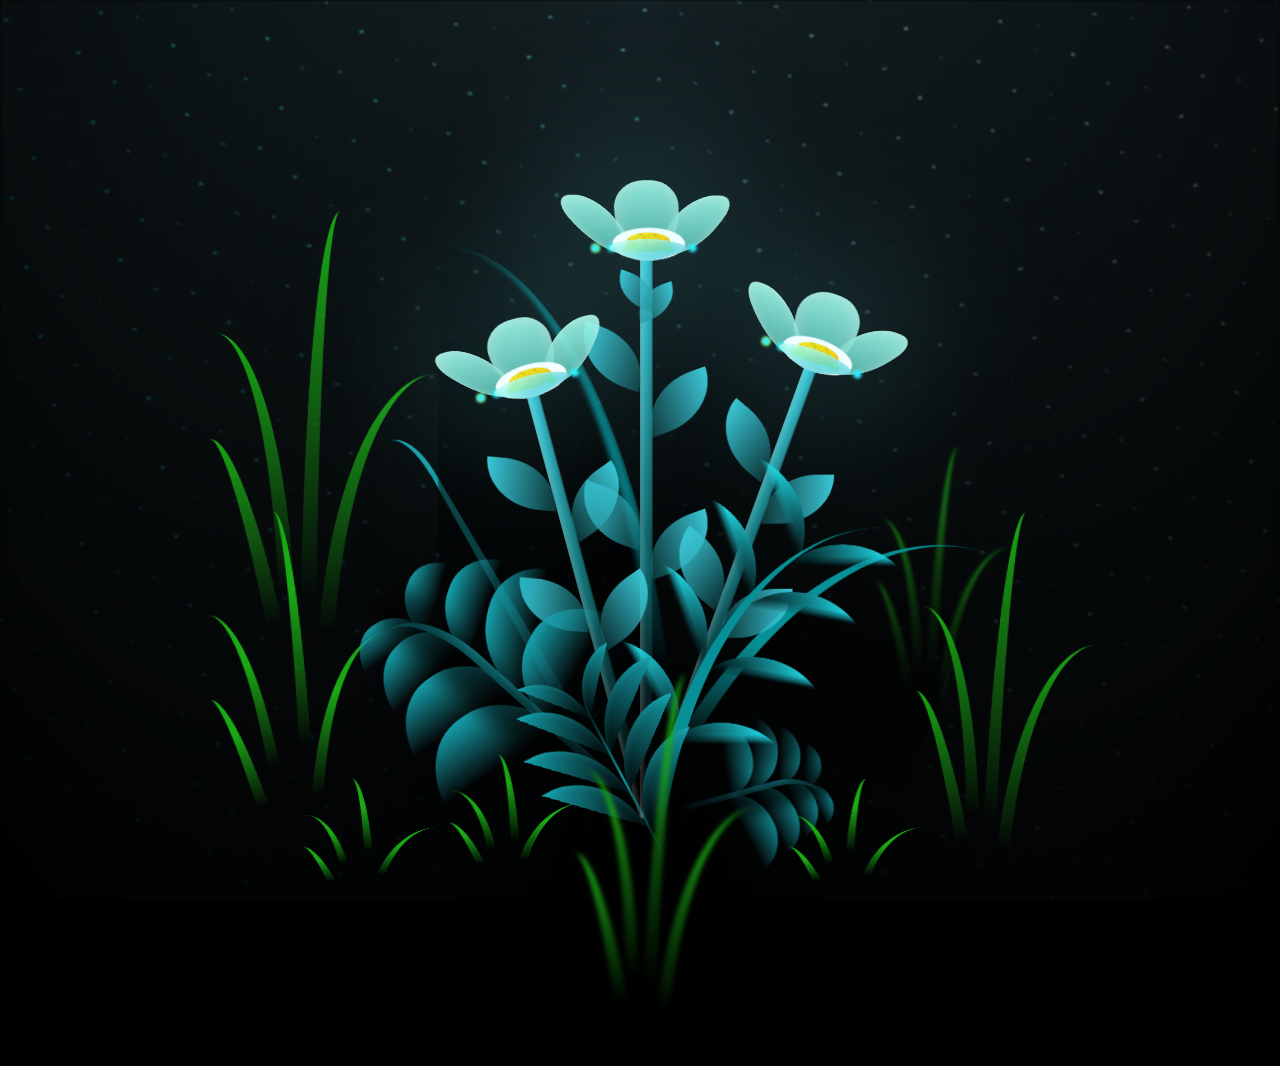
<file: index.html>
<!DOCTYPE html>
<html lang="en" >
<head>
  <meta charset="UTF-8">
  <meta name="viewport" content="width=device-width, initial-scale=1.0">
  <title>CSS Blossoming Flowers at Magical Night </title>
  <link rel="stylesheet" href="./style.css">

</head>
<body>
<!-- partial:index.partial.html -->
<!--  
 
  CSS Blossoming Flowers at Magical Night.
  I've taken some inspiration by Yup Nguyen's Artwork: https://dribbble.com/shots/11096994-Virtual-Garden.
  Made with Pure CSS & ♥
-->

<body class="not-loaded">
  <button id="nextButton" type="button">Bắt Đầu</button>
  <div class="night"></div>
  <div class="flowers">
    <div class="flower flower--1">
      <div class="flower__leafs flower__leafs--1">
        <div class="flower__leaf flower__leaf--1"></div>
        <div class="flower__leaf flower__leaf--2"></div>
        <div class="flower__leaf flower__leaf--3"></div>
        <div class="flower__leaf flower__leaf--4"></div>
        <div class="flower__white-circle"></div>

        <div class="flower__light flower__light--1"></div>
        <div class="flower__light flower__light--2"></div>
        <div class="flower__light flower__light--3"></div>
        <div class="flower__light flower__light--4"></div>
        <div class="flower__light flower__light--5"></div>
        <div class="flower__light flower__light--6"></div>
        <div class="flower__light flower__light--7"></div>
        <div class="flower__light flower__light--8"></div>

      </div>
      <div class="flower__line">
        <div class="flower__line__leaf flower__line__leaf--1"></div>
        <div class="flower__line__leaf flower__line__leaf--2"></div>
        <div class="flower__line__leaf flower__line__leaf--3"></div>
        <div class="flower__line__leaf flower__line__leaf--4"></div>
        <div class="flower__line__leaf flower__line__leaf--5"></div>
        <div class="flower__line__leaf flower__line__leaf--6"></div>
      </div>
    </div>

    <div class="flower flower--2">
      <div class="flower__leafs flower__leafs--2">
        <div class="flower__leaf flower__leaf--1"></div>
        <div class="flower__leaf flower__leaf--2"></div>
        <div class="flower__leaf flower__leaf--3"></div>
        <div class="flower__leaf flower__leaf--4"></div>
        <div class="flower__white-circle"></div>

        <div class="flower__light flower__light--1"></div>
        <div class="flower__light flower__light--2"></div>
        <div class="flower__light flower__light--3"></div>
        <div class="flower__light flower__light--4"></div>
        <div class="flower__light flower__light--5"></div>
        <div class="flower__light flower__light--6"></div>
        <div class="flower__light flower__light--7"></div>
        <div class="flower__light flower__light--8"></div>

      </div>
      <div class="flower__line">
        <div class="flower__line__leaf flower__line__leaf--1"></div>
        <div class="flower__line__leaf flower__line__leaf--2"></div>
        <div class="flower__line__leaf flower__line__leaf--3"></div>
        <div class="flower__line__leaf flower__line__leaf--4"></div>
      </div>
    </div>

    <div class="flower flower--3">
      <div class="flower__leafs flower__leafs--3">
        <div class="flower__leaf flower__leaf--1"></div>
        <div class="flower__leaf flower__leaf--2"></div>
        <div class="flower__leaf flower__leaf--3"></div>
        <div class="flower__leaf flower__leaf--4"></div>
        <div class="flower__white-circle"></div>

        <div class="flower__light flower__light--1"></div>
        <div class="flower__light flower__light--2"></div>
        <div class="flower__light flower__light--3"></div>
        <div class="flower__light flower__light--4"></div>
        <div class="flower__light flower__light--5"></div>
        <div class="flower__light flower__light--6"></div>
        <div class="flower__light flower__light--7"></div>
        <div class="flower__light flower__light--8"></div>

      </div>
      <div class="flower__line">
        <div class="flower__line__leaf flower__line__leaf--1"></div>
        <div class="flower__line__leaf flower__line__leaf--2"></div>
        <div class="flower__line__leaf flower__line__leaf--3"></div>
        <div class="flower__line__leaf flower__line__leaf--4"></div>
      </div>
    </div>

    <div class="grow-ans" style="--d:1.2s">
      <div class="flower__g-long">
        <div class="flower__g-long__top"></div>
        <div class="flower__g-long__bottom"></div>
      </div>
    </div>

    <div class="growing-grass">
      <div class="flower__grass flower__grass--1">
        <div class="flower__grass--top"></div>
        <div class="flower__grass--bottom"></div>
        <div class="flower__grass__leaf flower__grass__leaf--1"></div>
        <div class="flower__grass__leaf flower__grass__leaf--2"></div>
        <div class="flower__grass__leaf flower__grass__leaf--3"></div>
        <div class="flower__grass__leaf flower__grass__leaf--4"></div>
        <div class="flower__grass__leaf flower__grass__leaf--5"></div>
        <div class="flower__grass__leaf flower__grass__leaf--6"></div>
        <div class="flower__grass__leaf flower__grass__leaf--7"></div>
        <div class="flower__grass__leaf flower__grass__leaf--8"></div>
        <div class="flower__grass__overlay"></div>
      </div>
    </div>

    <div class="growing-grass">
      <div class="flower__grass flower__grass--2">
        <div class="flower__grass--top"></div>
        <div class="flower__grass--bottom"></div>
        <div class="flower__grass__leaf flower__grass__leaf--1"></div>
        <div class="flower__grass__leaf flower__grass__leaf--2"></div>
        <div class="flower__grass__leaf flower__grass__leaf--3"></div>
        <div class="flower__grass__leaf flower__grass__leaf--4"></div>
        <div class="flower__grass__leaf flower__grass__leaf--5"></div>
        <div class="flower__grass__leaf flower__grass__leaf--6"></div>
        <div class="flower__grass__leaf flower__grass__leaf--7"></div>
        <div class="flower__grass__leaf flower__grass__leaf--8"></div>
        <div class="flower__grass__overlay"></div>
      </div>
    </div>

    <div class="grow-ans" style="--d:2.4s">
      <div class="flower__g-right flower__g-right--1">
        <div class="leaf"></div>
      </div>
    </div>

    <div class="grow-ans" style="--d:2.8s">
      <div class="flower__g-right flower__g-right--2">
        <div class="leaf"></div>
      </div>
    </div>

    <div class="grow-ans" style="--d:2.8s">
      <div class="flower__g-front">
        <div class="flower__g-front__leaf-wrapper flower__g-front__leaf-wrapper--1">
          <div class="flower__g-front__leaf"></div>
        </div>
        <div class="flower__g-front__leaf-wrapper flower__g-front__leaf-wrapper--2">
          <div class="flower__g-front__leaf"></div>
        </div>
        <div class="flower__g-front__leaf-wrapper flower__g-front__leaf-wrapper--3">
          <div class="flower__g-front__leaf"></div>
        </div>
        <div class="flower__g-front__leaf-wrapper flower__g-front__leaf-wrapper--4">
          <div class="flower__g-front__leaf"></div>
        </div>
        <div class="flower__g-front__leaf-wrapper flower__g-front__leaf-wrapper--5">
          <div class="flower__g-front__leaf"></div>
        </div>
        <div class="flower__g-front__leaf-wrapper flower__g-front__leaf-wrapper--6">
          <div class="flower__g-front__leaf"></div>
        </div>
        <div class="flower__g-front__leaf-wrapper flower__g-front__leaf-wrapper--7">
          <div class="flower__g-front__leaf"></div>
        </div>
        <div class="flower__g-front__leaf-wrapper flower__g-front__leaf-wrapper--8">
          <div class="flower__g-front__leaf"></div>
        </div>
        <div class="flower__g-front__line"></div>
      </div>
    </div>

    <div class="grow-ans" style="--d:3.2s">
      <div class="flower__g-fr">
        <div class="leaf"></div>
        <div class="flower__g-fr__leaf flower__g-fr__leaf--1"></div>
        <div class="flower__g-fr__leaf flower__g-fr__leaf--2"></div>
        <div class="flower__g-fr__leaf flower__g-fr__leaf--3"></div>
        <div class="flower__g-fr__leaf flower__g-fr__leaf--4"></div>
        <div class="flower__g-fr__leaf flower__g-fr__leaf--5"></div>
        <div class="flower__g-fr__leaf flower__g-fr__leaf--6"></div>
        <div class="flower__g-fr__leaf flower__g-fr__leaf--7"></div>
        <div class="flower__g-fr__leaf flower__g-fr__leaf--8"></div>
      </div>
    </div>

    <div class="long-g long-g--0">
      <div class="grow-ans" style="--d:3s">
        <div class="leaf leaf--0"></div>
      </div>
      <div class="grow-ans" style="--d:2.2s">
        <div class="leaf leaf--1"></div>
      </div>
      <div class="grow-ans" style="--d:3.4s">
        <div class="leaf leaf--2"></div>
      </div>
      <div class="grow-ans" style="--d:3.6s">
        <div class="leaf leaf--3"></div>
      </div>
    </div>

    <div class="long-g long-g--1">
      <div class="grow-ans" style="--d:3.6s">
        <div class="leaf leaf--0"></div>
      </div>
      <div class="grow-ans" style="--d:3.8s">
        <div class="leaf leaf--1"></div>
      </div>
      <div class="grow-ans" style="--d:4s">
        <div class="leaf leaf--2"></div>
      </div>
      <div class="grow-ans" style="--d:4.2s">
        <div class="leaf leaf--3"></div>
      </div>
    </div>

    <div class="long-g long-g--2">
      <div class="grow-ans" style="--d:4s">
        <div class="leaf leaf--0"></div>
      </div>
      <div class="grow-ans" style="--d:4.2s">
        <div class="leaf leaf--1"></div>
      </div>
      <div class="grow-ans" style="--d:4.4s">
        <div class="leaf leaf--2"></div>
      </div>
      <div class="grow-ans" style="--d:4.6s">
        <div class="leaf leaf--3"></div>
      </div>
    </div>

    <div class="long-g long-g--3">
      <div class="grow-ans" style="--d:4s">
        <div class="leaf leaf--0"></div>
      </div>
      <div class="grow-ans" style="--d:4.2s">
        <div class="leaf leaf--1"></div>
      </div>
      <div class="grow-ans" style="--d:3s">
        <div class="leaf leaf--2"></div>
      </div>
      <div class="grow-ans" style="--d:3.6s">
        <div class="leaf leaf--3"></div>
      </div>
    </div>

    <div class="long-g long-g--4">
      <div class="grow-ans" style="--d:4s">
        <div class="leaf leaf--0"></div>
      </div>
      <div class="grow-ans" style="--d:4.2s">
        <div class="leaf leaf--1"></div>
      </div>
      <div class="grow-ans" style="--d:3s">
        <div class="leaf leaf--2"></div>
      </div>
      <div class="grow-ans" style="--d:3.6s">
        <div class="leaf leaf--3"></div>
      </div>
    </div>

    <div class="long-g long-g--5">
      <div class="grow-ans" style="--d:4s">
        <div class="leaf leaf--0"></div>
      </div>
      <div class="grow-ans" style="--d:4.2s">
        <div class="leaf leaf--1"></div>
      </div>
      <div class="grow-ans" style="--d:3s">
        <div class="leaf leaf--2"></div>
      </div>
      <div class="grow-ans" style="--d:3.6s">
        <div class="leaf leaf--3"></div>
      </div>
    </div>

    <div class="long-g long-g--6">
      <div class="grow-ans" style="--d:4.2s">
        <div class="leaf leaf--0"></div>
      </div>
      <div class="grow-ans" style="--d:4.4s">
        <div class="leaf leaf--1"></div>
      </div>
      <div class="grow-ans" style="--d:4.6s">
        <div class="leaf leaf--2"></div>
      </div>
      <div class="grow-ans" style="--d:4.8s">
        <div class="leaf leaf--3"></div>
      </div>
    </div>

    <div class="long-g long-g--7">
      <div class="grow-ans" style="--d:3s">
        <div class="leaf leaf--0"></div>
      </div>
      <div class="grow-ans" style="--d:3.2s">
        <div class="leaf leaf--1"></div>
      </div>
      <div class="grow-ans" style="--d:3.5s">
        <div class="leaf leaf--2"></div>
      </div>
      <div class="grow-ans" style="--d:3.6s">
        <div class="leaf leaf--3"></div>
      </div>
    </div>
  </div>
</body>
<!-- partial -->
  <script  src="./script.js"></script>

</body>
</html>
</file>
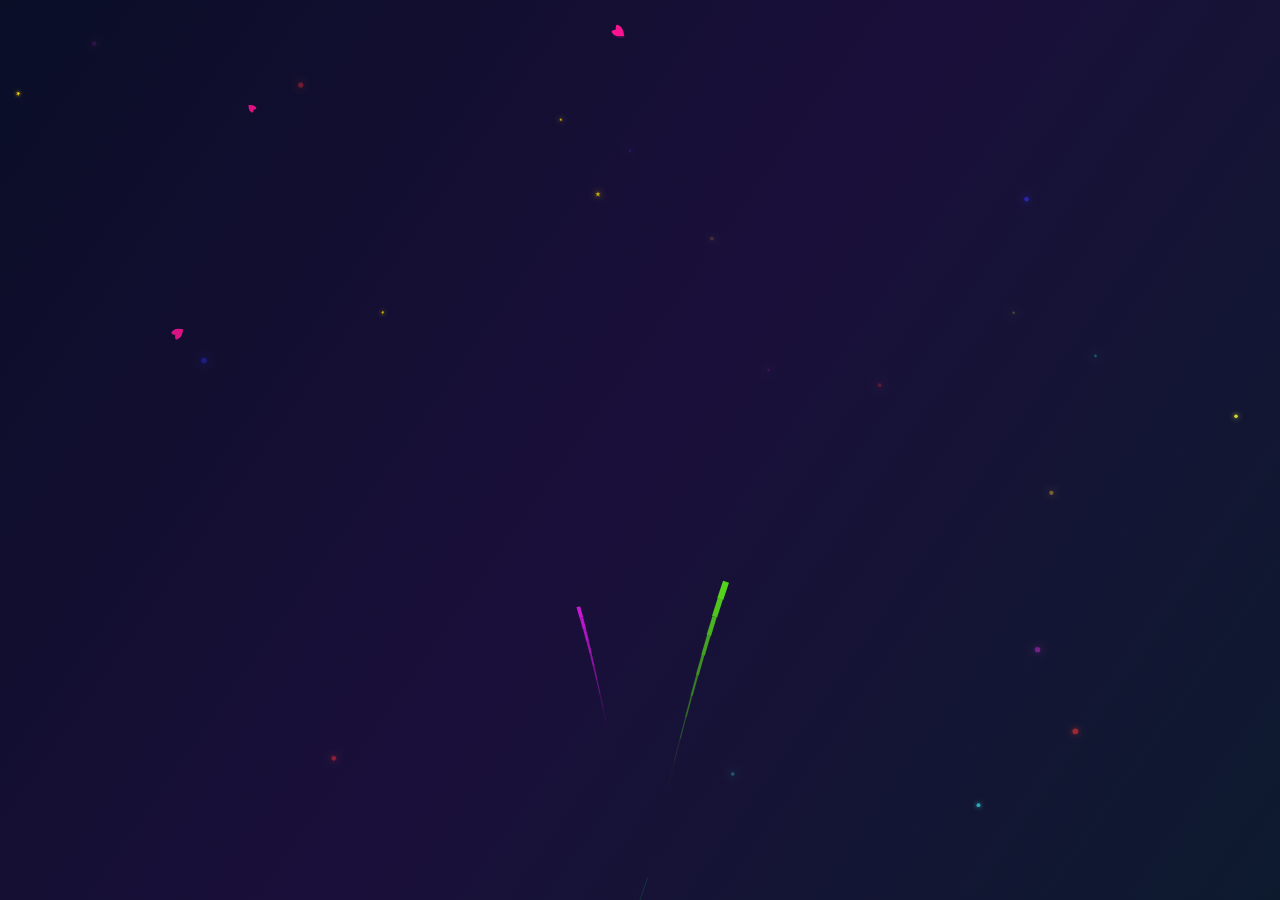
<file: happybirthday/index.html>
<!DOCTYPE html>
<html lang="en">
<head>
    <meta charset="UTF-8">
    <meta name="viewport" content="width=device-width, initial-scale=1.0">
    <title>Happy Birthday Animation</title>
    <link rel="stylesheet" href="style.css">
    
</head>
<body>
    <canvas id=c></canvas>
    <button id="nextButton" type="button">NEXT ❤️</button>
    <script src="script.js"></script>
</body>
</html>
</file>
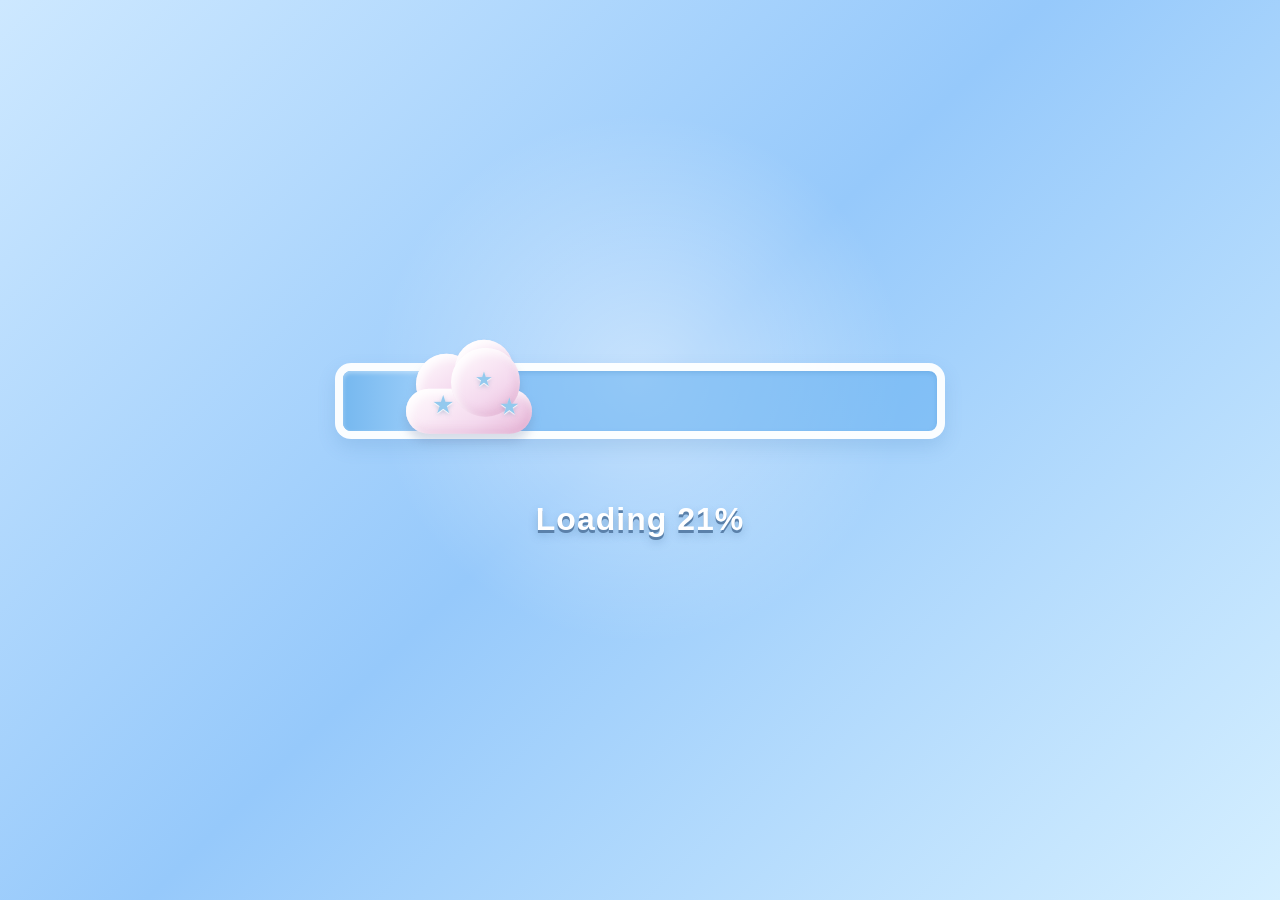
<file: cloud.html>
<!DOCTYPE html>
<html lang="vi">
<head>
  <meta charset="UTF-8">
  <meta name="viewport" content="width=device-width, initial-scale=1.0">
  <title>Loading...</title>
  <style>
    * { box-sizing: border-box; }

    body {
      min-height: 100vh;
      margin: 0;
      display: grid;
      place-items: center;
      overflow: hidden;
      background:
        radial-gradient(circle at 50% 42%, rgba(255, 255, 255, 0.46), transparent 32%),
        linear-gradient(135deg, #cde8ff 0%, #96c9fb 48%, #d5efff 100%);
      font-family: "Trebuchet MS", Arial, sans-serif;
    }

    .loading-scene {
      width: min(610px, 82vw);
      text-align: center;
    }

    .progress-track {
      position: relative;
      height: 76px;
      overflow: visible;
      border: 8px solid rgba(255, 255, 255, 0.96);
      border-radius: 16px;
      background: rgba(98, 174, 239, 0.52);
      box-shadow: 0 8px 18px rgba(71, 130, 182, 0.18), inset 0 2px 5px rgba(47, 118, 181, 0.22);
    }

    .progress-fill {
      width: 0%;
      height: 100%;
      border-radius: 8px;
      background: linear-gradient(90deg, #76b8ef, #afd9ff);
      box-shadow: inset 0 2px 4px rgba(255, 255, 255, 0.38);
      transition: width 0.12s linear;
    }

    .cloud {
      position: absolute;
      z-index: 1;
      top: 50%;
      left: 0%;
      width: 156px;
      height: 76px;
      transform: translate(-50%, -53%);
      transition: left 0.12s linear;
      filter: drop-shadow(0 8px 5px rgba(93, 113, 157, 0.23));
      animation: cloudBob 1.8s ease-in-out infinite;
    }

    .cloud-base,
    .cloud::before,
    .cloud::after,
    .cloud-puff {
      position: absolute;
      display: block;
      background: linear-gradient(145deg, #fffafd 5%, #f4d9ee 63%, #e8b8d8 100%);
      box-shadow: inset 4px 5px 8px rgba(255, 255, 255, 0.88), inset -4px -5px 8px rgba(193, 127, 172, 0.17);
    }

    .cloud-base {
      right: 13px;
      bottom: 3px;
      width: 126px;
      height: 45px;
      border-radius: 27px;
    }

    .cloud::before,
    .cloud::after,
    .cloud-puff { content: ""; border-radius: 50%; }

    .cloud::before {
      left: 27px;
      bottom: 22px;
      width: 61px;
      height: 61px;
    }

    .cloud::after {
      right: 25px;
      bottom: 20px;
      width: 69px;
      height: 69px;
    }

    .cloud-puff {
      left: 66px;
      bottom: 39px;
      width: 58px;
      height: 58px;
    }

    .star {
      position: absolute;
      z-index: 1;
      color: #93c9ee;
      font-size: 25px;
      line-height: 1;
      text-shadow: 0 1px 1px #fff, 0 2px 4px rgba(94, 137, 174, 0.4);
      animation: twinkle 1.4s ease-in-out infinite alternate;
    }

    .star-one { left: 43px; bottom: 20px; }
    .star-two { left: 86px; bottom: 48px; font-size: 20px; animation-delay: 0.3s; }
    .star-three { right: 25px; bottom: 19px; font-size: 23px; animation-delay: 0.6s; }

    .trail-star {
      position: absolute;
      z-index: 0;
      color: #fff9b2;
      font-size: var(--trail-size);
      line-height: 1;
      pointer-events: none;
      text-shadow: 0 0 7px rgba(255, 255, 255, 0.9), 0 2px 5px rgba(76, 136, 190, 0.35);
      animation: trailStar 1.25s ease-out forwards;
    }

    .loading-label {
      margin: 62px 0 0;
      color: #fff;
      font-size: clamp(24px, 4vw, 32px);
      font-weight: 800;
      letter-spacing: 1px;
      text-shadow: 0 3px 0 #5b81aa, 0 5px 8px rgba(62, 112, 159, 0.35);
    }

    .loading-label span { display: inline-block; min-width: 52px; }

    @keyframes cloudBob {
      0%, 100% { margin-top: -4px; }
      50% { margin-top: 5px; }
    }

    @keyframes twinkle {
      from { transform: scale(0.78) rotate(-10deg); opacity: 0.58; }
      to { transform: scale(1.16) rotate(12deg); opacity: 1; }
    }

    @keyframes trailStar {
      from {
        opacity: 1;
        transform: translate(-50%, -50%) scale(0.4) rotate(0deg);
      }
      to {
        opacity: 0;
        transform: translate(calc(-50% - var(--trail-distance)), var(--trail-rise)) scale(1.15) rotate(100deg);
      }
    }

    @media (max-width: 520px) {
      .progress-track { height: 60px; border-width: 6px; }
      .cloud { transform: translate(-50%, -54%) scale(0.78); }
      .loading-label { margin-top: 48px; }
    }
    body { min-height: 100svh; }
    @media (max-width: 600px) {
      .loading-scene { width: calc(100vw - 112px); }
      .progress-track { height: 58px; border-width: 6px; }
      .cloud { scale: .65; transform-origin: left center; }
    }
  </style>
</head>
<body>
  <main class="loading-scene" aria-label="Đang tải nội dung">
    <div class="progress-track">
      <div class="progress-fill"></div>
      <div class="cloud" aria-hidden="true">
        <span class="cloud-base"></span>
        <span class="cloud-puff"></span>
        <span class="star star-one">★</span>
        <span class="star star-two">★</span>
        <span class="star star-three">★</span>
      </div>
    </div>
    <p class="loading-label">Loading <span id="progressText">0%</span></p>
  </main>

  <script>
    const track = document.querySelector('.progress-track');
    const fill = document.querySelector('.progress-fill');
    const cloud = document.querySelector('.cloud');
    const progressText = document.getElementById('progressText');
    const duration = 5000;
    const startTime = performance.now();
    let lastTrailStar = 0;

    function createTrailStar(progress, now) {
      if (now - lastTrailStar < 135 || progress >= 100) return;
      lastTrailStar = now;

      const star = document.createElement('span');
      star.className = 'trail-star';
      star.textContent = Math.random() > 0.3 ? '✦' : '★';
      star.style.left = `${progress}%`;
      star.style.top = `${35 + Math.random() * 30}%`;
      star.style.setProperty('--trail-size', `${12 + Math.random() * 15}px`);
      star.style.setProperty('--trail-distance', `${35 + Math.random() * 45}px`);
      star.style.setProperty('--trail-rise', `${-18 + Math.random() * 36}px`);
      track.append(star);
      star.addEventListener('animationend', () => star.remove());
    }

    function updateLoading(now) {
      const progress = Math.min(((now - startTime) / duration) * 100, 100);
      fill.style.width = `${progress}%`;
      cloud.style.left = `${progress}%`;
      progressText.textContent = `${Math.round(progress)}%`;
      createTrailStar(progress, now);

      if (progress < 100) {
        requestAnimationFrame(updateLoading);
      } else {
        progressText.textContent = 'Done!';
        setTimeout(() => {
          window.location.href = './happybirthday/index.html';
        }, 1000);
      }
    }

    requestAnimationFrame(updateLoading);
  </script>
</body>
</html>
</file>
<file: style.css>
*,
*::after,
*::before {
  padding: 0;
  margin: 0;
  box-sizing: border-box;
}

:root {
  --dark-color: #000;
}

body {
  display: flex;
  align-items: flex-end;
  justify-content: center;
  min-height: 100vh;
  background-color: var(--dark-color);
  overflow: hidden;
  perspective: 1000px;
}

.night {
  position: fixed;
  left: 50%;
  top: 0;
  transform: translateX(-50%);
  width: 100%;
  height: 100%;
  filter: blur(0.1vmin);
  background-image: radial-gradient(ellipse at top, transparent 0%, var(--dark-color)), radial-gradient(ellipse at bottom, var(--dark-color), rgba(145, 233, 255, 0.2)), repeating-linear-gradient(220deg, black 0px, black 19px, transparent 19px, transparent 22px), repeating-linear-gradient(189deg, black 0px, black 19px, transparent 19px, transparent 22px), repeating-linear-gradient(148deg, black 0px, black 19px, transparent 19px, transparent 22px), linear-gradient(90deg, #00fffa, #f0f0f0);
}

.flowers {
  position: relative;
  transform: scale(0.9);
}

.flower {
  position: absolute;
  bottom: 10vmin;
  transform-origin: bottom center;
  z-index: 10;
  --fl-speed: 0.8s;
}
.flower--1 {
  animation: moving-flower-1 4s linear infinite;
}
.flower--1 .flower__line {
  height: 70vmin;
  animation-delay: 0.3s;
}
.flower--1 .flower__line__leaf--1 {
  animation: blooming-leaf-right var(--fl-speed) 1.6s backwards;
}
.flower--1 .flower__line__leaf--2 {
  animation: blooming-leaf-right var(--fl-speed) 1.4s backwards;
}
.flower--1 .flower__line__leaf--3 {
  animation: blooming-leaf-left var(--fl-speed) 1.2s backwards;
}
.flower--1 .flower__line__leaf--4 {
  animation: blooming-leaf-left var(--fl-speed) 1s backwards;
}
.flower--1 .flower__line__leaf--5 {
  animation: blooming-leaf-right var(--fl-speed) 1.8s backwards;
}
.flower--1 .flower__line__leaf--6 {
  animation: blooming-leaf-left var(--fl-speed) 2s backwards;
}
.flower--2 {
  left: 50%;
  transform: rotate(20deg);
  animation: moving-flower-2 4s linear infinite;
}
.flower--2 .flower__line {
  height: 60vmin;
  animation-delay: 0.6s;
}
.flower--2 .flower__line__leaf--1 {
  animation: blooming-leaf-right var(--fl-speed) 1.9s backwards;
}
.flower--2 .flower__line__leaf--2 {
  animation: blooming-leaf-right var(--fl-speed) 1.7s backwards;
}
.flower--2 .flower__line__leaf--3 {
  animation: blooming-leaf-left var(--fl-speed) 1.5s backwards;
}
.flower--2 .flower__line__leaf--4 {
  animation: blooming-leaf-left var(--fl-speed) 1.3s backwards;
}
.flower--3 {
  left: 50%;
  transform: rotate(-15deg);
  animation: moving-flower-3 4s linear infinite;
}
.flower--3 .flower__line {
  animation-delay: 0.9s;
}
.flower--3 .flower__line__leaf--1 {
  animation: blooming-leaf-right var(--fl-speed) 2.5s backwards;
}
.flower--3 .flower__line__leaf--2 {
  animation: blooming-leaf-right var(--fl-speed) 2.3s backwards;
}
.flower--3 .flower__line__leaf--3 {
  animation: blooming-leaf-left var(--fl-speed) 2.1s backwards;
}
.flower--3 .flower__line__leaf--4 {
  animation: blooming-leaf-left var(--fl-speed) 1.9s backwards;
}
.flower__leafs {
  position: relative;
  animation: blooming-flower 2s backwards;
}
.flower__leafs--1 {
  animation-delay: 1.1s;
}
.flower__leafs--2 {
  animation-delay: 1.4s;
}
.flower__leafs--3 {
  animation-delay: 1.7s;
}
.flower__leafs::after {
  content: "";
  position: absolute;
  left: 0;
  top: 0;
  transform: translate(-50%, -100%);
  width: 8vmin;
  height: 8vmin;
  background-color: #6bf0ff;
  filter: blur(10vmin);
}
.flower__leaf {
  position: absolute;
  bottom: 0;
  left: 50%;
  width: 8vmin;
  height: 11vmin;
  border-radius: 51% 49% 47% 53%/44% 45% 55% 69%;
  background-color: #a7ffee;
  background-image: linear-gradient(to top, #54b8aa, #a7ffee);
  transform-origin: bottom center;
  opacity: 0.9;
  box-shadow: inset 0 0 2vmin rgba(255, 255, 255, 0.5);
}
.flower__leaf--1 {
  transform: translate(-10%, 1%) rotateY(40deg) rotateX(-50deg);
}
.flower__leaf--2 {
  transform: translate(-50%, -4%) rotateX(40deg);
}
.flower__leaf--3 {
  transform: translate(-90%, 0%) rotateY(45deg) rotateX(50deg);
}
.flower__leaf--4 {
  width: 8vmin;
  height: 8vmin;
  transform-origin: bottom left;
  border-radius: 4vmin 10vmin 4vmin 4vmin;
  transform: translate(0%, 18%) rotateX(70deg) rotate(-43deg);
  background-image: linear-gradient(to top, #39c6d6, #a7ffee);
  z-index: 1;
  opacity: 0.8;
}
.flower__white-circle {
  position: absolute;
  left: -3.5vmin;
  top: -3vmin;
  width: 9vmin;
  height: 4vmin;
  border-radius: 50%;
  background-color: #fff;
}
.flower__white-circle::after {
  content: "";
  position: absolute;
  left: 50%;
  top: 45%;
  transform: translate(-50%, -50%);
  width: 60%;
  height: 60%;
  border-radius: inherit;
  background-image: repeating-linear-gradient(135deg, rgba(0, 0, 0, 0.03) 0px, rgba(0, 0, 0, 0.03) 1px, transparent 1px, transparent 12px), repeating-linear-gradient(45deg, rgba(0, 0, 0, 0.03) 0px, rgba(0, 0, 0, 0.03) 1px, transparent 1px, transparent 12px), repeating-linear-gradient(67.5deg, rgba(0, 0, 0, 0.03) 0px, rgba(0, 0, 0, 0.03) 1px, transparent 1px, transparent 12px), repeating-linear-gradient(135deg, rgba(0, 0, 0, 0.03) 0px, rgba(0, 0, 0, 0.03) 1px, transparent 1px, transparent 12px), repeating-linear-gradient(45deg, rgba(0, 0, 0, 0.03) 0px, rgba(0, 0, 0, 0.03) 1px, transparent 1px, transparent 12px), repeating-linear-gradient(112.5deg, rgba(0, 0, 0, 0.03) 0px, rgba(0, 0, 0, 0.03) 1px, transparent 1px, transparent 12px), repeating-linear-gradient(112.5deg, rgba(0, 0, 0, 0.03) 0px, rgba(0, 0, 0, 0.03) 1px, transparent 1px, transparent 12px), repeating-linear-gradient(45deg, rgba(0, 0, 0, 0.03) 0px, rgba(0, 0, 0, 0.03) 1px, transparent 1px, transparent 12px), repeating-linear-gradient(22.5deg, rgba(0, 0, 0, 0.03) 0px, rgba(0, 0, 0, 0.03) 1px, transparent 1px, transparent 12px), repeating-linear-gradient(45deg, rgba(0, 0, 0, 0.03) 0px, rgba(0, 0, 0, 0.03) 1px, transparent 1px, transparent 12px), repeating-linear-gradient(22.5deg, rgba(0, 0, 0, 0.03) 0px, rgba(0, 0, 0, 0.03) 1px, transparent 1px, transparent 12px), repeating-linear-gradient(135deg, rgba(0, 0, 0, 0.03) 0px, rgba(0, 0, 0, 0.03) 1px, transparent 1px, transparent 12px), repeating-linear-gradient(157.5deg, rgba(0, 0, 0, 0.03) 0px, rgba(0, 0, 0, 0.03) 1px, transparent 1px, transparent 12px), repeating-linear-gradient(67.5deg, rgba(0, 0, 0, 0.03) 0px, rgba(0, 0, 0, 0.03) 1px, transparent 1px, transparent 12px), repeating-linear-gradient(67.5deg, rgba(0, 0, 0, 0.03) 0px, rgba(0, 0, 0, 0.03) 1px, transparent 1px, transparent 12px), linear-gradient(90deg, #ffeb12, #ffce00);
}
.flower__line {
  height: 55vmin;
  width: 1.5vmin;
  background-image: linear-gradient(to left, rgba(0, 0, 0, 0.2), transparent, rgba(255, 255, 255, 0.2)), linear-gradient(to top, transparent 10%, #14757a, #39c6d6);
  box-shadow: inset 0 0 2px rgba(0, 0, 0, 0.5);
  animation: grow-flower-tree 4s backwards;
}
.flower__line__leaf {
  --w: 7vmin;
  --h: calc(var(--w) + 2vmin);
  position: absolute;
  top: 20%;
  left: 90%;
  width: var(--w);
  height: var(--h);
  border-top-right-radius: var(--h);
  border-bottom-left-radius: var(--h);
  background-image: linear-gradient(to top, rgba(20, 117, 122, 0.4), #39c6d6);
}
.flower__line__leaf--1 {
  transform: rotate(70deg) rotateY(30deg);
}
.flower__line__leaf--2 {
  top: 45%;
  transform: rotate(70deg) rotateY(30deg);
}
.flower__line__leaf--3, .flower__line__leaf--4, .flower__line__leaf--6 {
  border-top-right-radius: 0;
  border-bottom-left-radius: 0;
  border-top-left-radius: var(--h);
  border-bottom-right-radius: var(--h);
  left: -460%;
  top: 12%;
  transform: rotate(-70deg) rotateY(30deg);
}
.flower__line__leaf--4 {
  top: 40%;
}
.flower__line__leaf--5 {
  top: 0;
  transform-origin: left;
  transform: rotate(70deg) rotateY(30deg) scale(0.6);
}
.flower__line__leaf--6 {
  top: -2%;
  left: -450%;
  transform-origin: right;
  transform: rotate(-70deg) rotateY(30deg) scale(0.6);
}
.flower__light {
  position: absolute;
  bottom: 0vmin;
  width: 1vmin;
  height: 1vmin;
  background-color: #fffb00;
  border-radius: 50%;
  filter: blur(0.2vmin);
  animation: light-ans 4s linear infinite backwards;
}
.flower__light:nth-child(odd) {
  background-color: #23f0ff;
}
.flower__light--1 {
  left: -2vmin;
  animation-delay: 1s;
}
.flower__light--2 {
  left: 3vmin;
  animation-delay: 0.5s;
}
.flower__light--3 {
  left: -6vmin;
  animation-delay: 0.3s;
}
.flower__light--4 {
  left: 6vmin;
  animation-delay: 0.9s;
}
.flower__light--5 {
  left: -1vmin;
  animation-delay: 1.5s;
}
.flower__light--6 {
  left: -4vmin;
  animation-delay: 3s;
}
.flower__light--7 {
  left: 3vmin;
  animation-delay: 2s;
}
.flower__light--8 {
  left: -6vmin;
  animation-delay: 3.5s;
}
.flower__grass {
  --c: #159faa;
  --line-w: 1.5vmin;
  position: absolute;
  bottom: 12vmin;
  left: -7vmin;
  display: flex;
  flex-direction: column;
  align-items: flex-end;
  z-index: 20;
  transform-origin: bottom center;
  transform: rotate(-48deg) rotateY(40deg);
}
.flower__grass--1 {
  animation: moving-grass 2s linear infinite;
}
.flower__grass--2 {
  left: 2vmin;
  bottom: 10vmin;
  transform: scale(0.5) rotate(75deg) rotateX(10deg) rotateY(-200deg);
  opacity: 0.8;
  z-index: 0;
  animation: moving-grass--2 1.5s linear infinite;
}
.flower__grass--top {
  width: 7vmin;
  height: 10vmin;
  border-top-right-radius: 100%;
  border-right: var(--line-w) solid var(--c);
  transform-origin: bottom center;
  transform: rotate(-2deg);
}
.flower__grass--bottom {
  margin-top: -2px;
  width: var(--line-w);
  height: 25vmin;
  background-image: linear-gradient(to top, transparent, var(--c));
}
.flower__grass__leaf {
  --size: 10vmin;
  position: absolute;
  width: calc(var(--size) * 2.1);
  height: var(--size);
  border-top-left-radius: var(--size);
  border-top-right-radius: var(--size);
  background-image: linear-gradient(to top, transparent, transparent 30%, var(--c));
  z-index: 100;
}
.flower__grass__leaf--1 {
  top: -6%;
  left: 30%;
  --size: 6vmin;
  transform: rotate(-20deg);
  animation: growing-grass-ans--1 2s 2.6s backwards;
}
@keyframes growing-grass-ans--1 {
  0% {
    transform-origin: bottom left;
    transform: rotate(-20deg) scale(0);
  }
}
.flower__grass__leaf--2 {
  top: -5%;
  left: -110%;
  --size: 6vmin;
  transform: rotate(10deg);
  animation: growing-grass-ans--2 2s 2.4s linear backwards;
}
@keyframes growing-grass-ans--2 {
  0% {
    transform-origin: bottom right;
    transform: rotate(10deg) scale(0);
  }
}
.flower__grass__leaf--3 {
  top: 5%;
  left: 60%;
  --size: 8vmin;
  transform: rotate(-18deg) rotateX(-20deg);
  animation: growing-grass-ans--3 2s 2.2s linear backwards;
}
@keyframes growing-grass-ans--3 {
  0% {
    transform-origin: bottom left;
    transform: rotate(-18deg) rotateX(-20deg) scale(0);
  }
}
.flower__grass__leaf--4 {
  top: 6%;
  left: -135%;
  --size: 8vmin;
  transform: rotate(2deg);
  animation: growing-grass-ans--4 2s 2s linear backwards;
}
@keyframes growing-grass-ans--4 {
  0% {
    transform-origin: bottom right;
    transform: rotate(2deg) scale(0);
  }
}
.flower__grass__leaf--5 {
  top: 20%;
  left: 60%;
  --size: 10vmin;
  transform: rotate(-24deg) rotateX(-20deg);
  animation: growing-grass-ans--5 2s 1.8s linear backwards;
}
@keyframes growing-grass-ans--5 {
  0% {
    transform-origin: bottom left;
    transform: rotate(-24deg) rotateX(-20deg) scale(0);
  }
}
.flower__grass__leaf--6 {
  top: 22%;
  left: -180%;
  --size: 10vmin;
  transform: rotate(10deg);
  animation: growing-grass-ans--6 2s 1.6s linear backwards;
}
@keyframes growing-grass-ans--6 {
  0% {
    transform-origin: bottom right;
    transform: rotate(10deg) scale(0);
  }
}
.flower__grass__leaf--7 {
  top: 39%;
  left: 70%;
  --size: 10vmin;
  transform: rotate(-10deg);
  animation: growing-grass-ans--7 2s 1.4s linear backwards;
}
@keyframes growing-grass-ans--7 {
  0% {
    transform-origin: bottom left;
    transform: rotate(-10deg) scale(0);
  }
}
.flower__grass__leaf--8 {
  top: 40%;
  left: -215%;
  --size: 11vmin;
  transform: rotate(10deg);
  animation: growing-grass-ans--8 2s 1.2s linear backwards;
}
@keyframes growing-grass-ans--8 {
  0% {
    transform-origin: bottom right;
    transform: rotate(10deg) scale(0);
  }
}
.flower__grass__overlay {
  position: absolute;
  top: -10%;
  right: 0%;
  width: 100%;
  height: 100%;
  background-color: rgba(0, 0, 0, 0.6);
  filter: blur(1.5vmin);
  z-index: 100;
}
.flower__g-long {
  --w: 2vmin;
  --h: 6vmin;
  --c: #159faa;
  position: absolute;
  bottom: 10vmin;
  left: -3vmin;
  transform-origin: bottom center;
  transform: rotate(-30deg) rotateY(-20deg);
  display: flex;
  flex-direction: column;
  align-items: flex-end;
  animation: flower-g-long-ans 3s linear infinite;
}
@keyframes flower-g-long-ans {
  0%, 100% {
    transform: rotate(-30deg) rotateY(-20deg);
  }
  50% {
    transform: rotate(-32deg) rotateY(-20deg);
  }
}
.flower__g-long__top {
  top: calc(var(--h) * -1);
  width: calc(var(--w) + 1vmin);
  height: var(--h);
  border-top-right-radius: 100%;
  border-right: 0.7vmin solid var(--c);
  transform: translate(-0.7vmin, 1vmin);
}
.flower__g-long__bottom {
  width: var(--w);
  height: 50vmin;
  transform-origin: bottom center;
  background-image: linear-gradient(to top, transparent 30%, var(--c));
  box-shadow: inset 0 0 2px rgba(0, 0, 0, 0.5);
  clip-path: polygon(35% 0, 65% 1%, 100% 100%, 0% 100%);
}
.flower__g-right {
  position: absolute;
  bottom: 6vmin;
  left: -2vmin;
  transform-origin: bottom left;
  transform: rotate(20deg);
}
.flower__g-right .leaf {
  width: 30vmin;
  height: 50vmin;
  border-top-left-radius: 100%;
  border-left: 2vmin solid #079097;
  background-image: linear-gradient(to bottom, transparent, var(--dark-color) 60%);
  -webkit-mask-image: linear-gradient(to top, transparent 30%, #079097 60%);
}
.flower__g-right--1 {
  animation: flower-g-right-ans 2.5s linear infinite;
}
.flower__g-right--2 {
  left: 5vmin;
  transform: rotateY(-180deg);
  animation: flower-g-right-ans--2 3s linear infinite;
}
.flower__g-right--2 .leaf {
  height: 75vmin;
  filter: blur(0.3vmin);
  opacity: 0.8;
}
@keyframes flower-g-right-ans {
  0%, 100% {
    transform: rotate(20deg);
  }
  50% {
    transform: rotate(24deg) rotateX(-20deg);
  }
}
@keyframes flower-g-right-ans--2 {
  0%, 100% {
    transform: rotateY(-180deg) rotate(0deg) rotateX(-20deg);
  }
  50% {
    transform: rotateY(-180deg) rotate(6deg) rotateX(-20deg);
  }
}
.flower__g-front {
  position: absolute;
  bottom: 6vmin;
  left: 2.5vmin;
  z-index: 100;
  transform-origin: bottom center;
  transform: rotate(-28deg) rotateY(30deg) scale(1.04);
  animation: flower__g-front-ans 2s linear infinite;
}
@keyframes flower__g-front-ans {
  0%, 100% {
    transform: rotate(-28deg) rotateY(30deg) scale(1.04);
  }
  50% {
    transform: rotate(-35deg) rotateY(40deg) scale(1.04);
  }
}
.flower__g-front__line {
  width: 0.3vmin;
  height: 20vmin;
  background-image: linear-gradient(to top, transparent, #079097, transparent 100%);
  position: relative;
}
.flower__g-front__leaf-wrapper {
  position: absolute;
  top: 0;
  left: 0;
  transform-origin: bottom left;
  transform: rotate(10deg);
}
.flower__g-front__leaf-wrapper:nth-child(even) {
  left: 0vmin;
  transform: rotateY(-180deg) rotate(5deg);
  animation: flower__g-front__leaf-left-ans 1s ease-in backwards;
}
.flower__g-front__leaf-wrapper:nth-child(odd) {
  animation: flower__g-front__leaf-ans 1s ease-in backwards;
}
.flower__g-front__leaf-wrapper--1 {
  top: -8vmin;
  transform: scale(0.7);
  animation: flower__g-front__leaf-ans 1s 5.5s ease-in backwards !important;
}
.flower__g-front__leaf-wrapper--2 {
  top: -8vmin;
  transform: rotateY(-180deg) scale(0.7) !important;
  animation: flower__g-front__leaf-left-ans-2 1s 4.6s ease-in backwards !important;
}
.flower__g-front__leaf-wrapper--3 {
  top: -3vmin;
  animation: flower__g-front__leaf-ans 1s 4.6s ease-in backwards;
}
.flower__g-front__leaf-wrapper--4 {
  top: -3vmin;
  transform: rotateY(-180deg) scale(0.9) !important;
  animation: flower__g-front__leaf-left-ans-2 1s 4.6s ease-in backwards !important;
}
@keyframes flower__g-front__leaf-left-ans-2 {
  0% {
    transform: rotateY(-180deg) scale(0);
  }
}
.flower__g-front__leaf-wrapper--5, .flower__g-front__leaf-wrapper--6 {
  top: 2vmin;
}
.flower__g-front__leaf-wrapper--7, .flower__g-front__leaf-wrapper--8 {
  top: 6.5vmin;
}
.flower__g-front__leaf-wrapper--2 {
  animation-delay: 5.2s !important;
}
.flower__g-front__leaf-wrapper--3 {
  animation-delay: 4.9s !important;
}
.flower__g-front__leaf-wrapper--5 {
  animation-delay: 4.3s !important;
}
.flower__g-front__leaf-wrapper--6 {
  animation-delay: 4.1s !important;
}
.flower__g-front__leaf-wrapper--7 {
  animation-delay: 3.8s !important;
}
.flower__g-front__leaf-wrapper--8 {
  animation-delay: 3.5s !important;
}
@keyframes flower__g-front__leaf-ans {
  0% {
    transform: rotate(10deg) scale(0);
  }
}
@keyframes flower__g-front__leaf-left-ans {
  0% {
    transform: rotateY(-180deg) rotate(5deg) scale(0);
  }
}
.flower__g-front__leaf {
  width: 10vmin;
  height: 10vmin;
  border-radius: 100% 0% 0% 100%/100% 100% 0% 0%;
  box-shadow: inset 0 2px 1vmin rgba(44, 238, 252, 0.2);
  background-image: linear-gradient(to bottom left, transparent, var(--dark-color)), linear-gradient(to bottom right, #159faa 50%, transparent 50%, transparent);
  -webkit-mask-image: linear-gradient(to bottom right, #159faa 50%, transparent 50%, transparent);
  mask-image: linear-gradient(to bottom right, #159faa 50%, transparent 50%, transparent);
}
.flower__g-fr {
  position: absolute;
  bottom: -4vmin;
  left: vmin;
  transform-origin: bottom left;
  z-index: 10;
  animation: flower__g-fr-ans 2s linear infinite;
}
@keyframes flower__g-fr-ans {
  0%, 100% {
    transform: rotate(2deg);
  }
  50% {
    transform: rotate(4deg);
  }
}
.flower__g-fr .leaf {
  width: 30vmin;
  height: 50vmin;
  border-top-left-radius: 100%;
  border-left: 2vmin solid #079097;
  -webkit-mask-image: linear-gradient(to top, transparent 25%, #079097 50%);
  position: relative;
  z-index: 1;
}
.flower__g-fr__leaf {
  position: absolute;
  top: 0;
  left: 0;
  width: 10vmin;
  height: 10vmin;
  border-radius: 100% 0% 0% 100%/100% 100% 0% 0%;
  box-shadow: inset 0 2px 1vmin rgba(44, 238, 252, 0.2);
  background-image: linear-gradient(to bottom left, transparent, var(--dark-color) 98%), linear-gradient(to bottom right, #23f0ff 45%, transparent 50%, transparent);
  -webkit-mask-image: linear-gradient(135deg, #159faa 40%, transparent 50%, transparent);
}
.flower__g-fr__leaf--1 {
  left: 20vmin;
  transform: rotate(45deg);
  animation: flower__g-fr-leaft-ans-1 0.5s 5.2s linear backwards;
}
@keyframes flower__g-fr-leaft-ans-1 {
  0% {
    transform-origin: left;
    transform: rotate(45deg) scale(0);
  }
}
.flower__g-fr__leaf--2 {
  left: 12vmin;
  top: -7vmin;
  transform: rotate(25deg) rotateY(-180deg);
  animation: flower__g-fr-leaft-ans-6 0.5s 5s linear backwards;
}
.flower__g-fr__leaf--3 {
  left: 15vmin;
  top: 6vmin;
  transform: rotate(55deg);
  animation: flower__g-fr-leaft-ans-5 0.5s 4.8s linear backwards;
}
.flower__g-fr__leaf--4 {
  left: 6vmin;
  top: -2vmin;
  transform: rotate(25deg) rotateY(-180deg);
  animation: flower__g-fr-leaft-ans-6 0.5s 4.6s linear backwards;
}
.flower__g-fr__leaf--5 {
  left: 10vmin;
  top: 14vmin;
  transform: rotate(55deg);
  animation: flower__g-fr-leaft-ans-5 0.5s 4.4s linear backwards;
}
@keyframes flower__g-fr-leaft-ans-5 {
  0% {
    transform-origin: left;
    transform: rotate(55deg) scale(0);
  }
}
.flower__g-fr__leaf--6 {
  left: 0vmin;
  top: 6vmin;
  transform: rotate(25deg) rotateY(-180deg);
  animation: flower__g-fr-leaft-ans-6 0.5s 4.2s linear backwards;
}
@keyframes flower__g-fr-leaft-ans-6 {
  0% {
    transform-origin: right;
    transform: rotate(25deg) rotateY(-180deg) scale(0);
  }
}
.flower__g-fr__leaf--7 {
  left: 5vmin;
  top: 22vmin;
  transform: rotate(45deg);
  animation: flower__g-fr-leaft-ans-7 0.5s 4s linear backwards;
}
@keyframes flower__g-fr-leaft-ans-7 {
  0% {
    transform-origin: left;
    transform: rotate(45deg) scale(0);
  }
}
.flower__g-fr__leaf--8 {
  left: -4vmin;
  top: 15vmin;
  transform: rotate(15deg) rotateY(-180deg);
  animation: flower__g-fr-leaft-ans-8 0.5s 3.8s linear backwards;
}
@keyframes flower__g-fr-leaft-ans-8 {
  0% {
    transform-origin: right;
    transform: rotate(15deg) rotateY(-180deg) scale(0);
  }
}

.long-g {
  position: absolute;
  bottom: 25vmin;
  left: -42vmin;
  transform-origin: bottom left;
}
.long-g--1 {
  bottom: 0vmin;
  transform: scale(0.8) rotate(-5deg);
}
.long-g--1 .leaf {
  -webkit-mask-image: linear-gradient(to top, transparent 40%, #079097 80%) !important;
}
.long-g--1 .leaf--1 {
  --w: 5vmin;
  --h: 60vmin;
  left: -2vmin;
  transform: rotate(3deg) rotateY(-180deg);
}
.long-g--2, .long-g--3 {
  bottom: -3vmin;
  left: -35vmin;
  transform-origin: center;
  transform: scale(0.6) rotateX(60deg);
}
.long-g--2 .leaf, .long-g--3 .leaf {
  -webkit-mask-image: linear-gradient(to top, transparent 50%, #079097 80%) !important;
}
.long-g--2 .leaf--1, .long-g--3 .leaf--1 {
  left: -1vmin;
  transform: rotateY(-180deg);
}
.long-g--3 {
  left: -17vmin;
  bottom: 0vmin;
}
.long-g--3 .leaf {
  -webkit-mask-image: linear-gradient(to top, transparent 40%, #079097 80%) !important;
}
.long-g--4 {
  left: 25vmin;
  bottom: -3vmin;
  transform-origin: center;
  transform: scale(0.6) rotateX(60deg);
}
.long-g--4 .leaf {
  -webkit-mask-image: linear-gradient(to top, transparent 50%, #079097 80%) !important;
}
.long-g--5 {
  left: 42vmin;
  bottom: 0vmin;
  transform: scale(0.8) rotate(2deg);
}
.long-g--6 {
  left: 0vmin;
  bottom: -20vmin;
  z-index: 100;
  filter: blur(0.3vmin);
  transform: scale(0.8) rotate(2deg);
}
.long-g--7 {
  left: 35vmin;
  bottom: 20vmin;
  z-index: -1;
  filter: blur(0.3vmin);
  transform: scale(0.6) rotate(2deg);
  opacity: 0.7;
}
.long-g .leaf {
  --w: 15vmin;
  --h: 40vmin;
  --c: #1aaa15;
  position: absolute;
  bottom: 0;
  width: var(--w);
  height: var(--h);
  border-top-left-radius: 100%;
  border-left: 2vmin solid var(--c);
  -webkit-mask-image: linear-gradient(to top, transparent 20%, var(--dark-color));
  transform-origin: bottom center;
}
.long-g .leaf--0 {
  left: 2vmin;
  animation: leaf-ans-1 4s linear infinite;
}
.long-g .leaf--1 {
  --w: 5vmin;
  --h: 60vmin;
  animation: leaf-ans-1 4s linear infinite;
}
.long-g .leaf--2 {
  --w: 10vmin;
  --h: 40vmin;
  left: -0.5vmin;
  bottom: 5vmin;
  transform-origin: bottom left;
  transform: rotateY(-180deg);
  animation: leaf-ans-2 3s linear infinite;
}
.long-g .leaf--3 {
  --w: 5vmin;
  --h: 30vmin;
  left: -1vmin;
  bottom: 3.2vmin;
  transform-origin: bottom left;
  transform: rotate(-10deg) rotateY(-180deg);
  animation: leaf-ans-3 3s linear infinite;
}

@keyframes leaf-ans-1 {
  0%, 100% {
    transform: rotate(-5deg) scale(1);
  }
  50% {
    transform: rotate(5deg) scale(1.1);
  }
}
@keyframes leaf-ans-2 {
  0%, 100% {
    transform: rotateY(-180deg) rotate(5deg);
  }
  50% {
    transform: rotateY(-180deg) rotate(0deg) scale(1.1);
  }
}
@keyframes leaf-ans-3 {
  0%, 100% {
    transform: rotate(-10deg) rotateY(-180deg);
  }
  50% {
    transform: rotate(-20deg) rotateY(-180deg);
  }
}
.grow-ans {
  animation: grow-ans 2s var(--d) backwards;
}

@keyframes grow-ans {
  0% {
    transform: scale(0);
    opacity: 0;
  }
}
@keyframes light-ans {
  0% {
    opacity: 0;
    transform: translateY(0vmin);
  }
  25% {
    opacity: 1;
    transform: translateY(-5vmin) translateX(-2vmin);
  }
  50% {
    opacity: 1;
    transform: translateY(-15vmin) translateX(2vmin);
    filter: blur(0.2vmin);
  }
  75% {
    transform: translateY(-20vmin) translateX(-2vmin);
    filter: blur(0.2vmin);
  }
  100% {
    transform: translateY(-30vmin);
    opacity: 0;
    filter: blur(1vmin);
  }
}
@keyframes moving-flower-1 {
  0%, 100% {
    transform: rotate(2deg);
  }
  50% {
    transform: rotate(-2deg);
  }
}
@keyframes moving-flower-2 {
  0%, 100% {
    transform: rotate(18deg);
  }
  50% {
    transform: rotate(14deg);
  }
}
@keyframes moving-flower-3 {
  0%, 100% {
    transform: rotate(-18deg);
  }
  50% {
    transform: rotate(-20deg) rotateY(-10deg);
  }
}
@keyframes blooming-leaf-right {
  0% {
    transform-origin: left;
    transform: rotate(70deg) rotateY(30deg) scale(0);
  }
}
@keyframes blooming-leaf-left {
  0% {
    transform-origin: right;
    transform: rotate(-70deg) rotateY(30deg) scale(0);
  }
}
@keyframes grow-flower-tree {
  0% {
    height: 0;
    border-radius: 1vmin;
  }
}
@keyframes blooming-flower {
  0% {
    transform: scale(0);
  }
}
@keyframes moving-grass {
  0%, 100% {
    transform: rotate(-48deg) rotateY(40deg);
  }
  50% {
    transform: rotate(-50deg) rotateY(40deg);
  }
}
@keyframes moving-grass--2 {
  0%, 100% {
    transform: scale(0.5) rotate(75deg) rotateX(10deg) rotateY(-200deg);
  }
  50% {
    transform: scale(0.5) rotate(79deg) rotateX(10deg) rotateY(-200deg);
  }
}
.growing-grass {
  animation: growing-grass-ans 1s 2s backwards;
}

@keyframes growing-grass-ans {
  0% {
    transform: scale(0);
  }
}
.not-loaded * {
  animation-play-state: paused !important;
}


#nextButton {
    position: fixed;
    top: 95%;
    left: 50%;
    transform: translate(-50%, -50%);

    padding: 10px 22px;
    font-size: 16px;
    font-family: Verdana, sans-serif;
    font-weight: bold;
    color: white;
    background: linear-gradient(135deg, #2983c0, #ff69b4);

    border: none;
    border-radius: 30px;
    cursor: pointer;

    opacity: 0;
    visibility: hidden;
    z-index: 9999;
    transition: opacity 0.8s ease, transform 0.8s ease;
}

#nextButton.show {
    opacity: 1;
    visibility: visible;
}
/* Keep controls inside the visible viewport on touch screens. */
html, body { margin: 0; min-height: 100svh; }
#nextButton { min-height: 44px; max-width: calc(100vw - 32px); touch-action: manipulation; }
@media (max-width: 600px), (max-height: 500px) {
  #nextButton { top: auto; bottom: max(24px, env(safe-area-inset-bottom)); transform: translateX(-50%); }
}
</file>
<file: happybirthday/style.css>
canvas {
  position: absolute;
  top: 0;
  left: 0;
}
p {
  margin: 0 0;
  position: absolute;
  font: 16px Verdana;
  color: #eee;
  height: 25px;
  top: calc( 100vh - 30px );
  text-shadow: 0 0 2px white;
}
p a {
  text-decoration: none;
  color: #aaa;
}
span {
  font-size: 11px;
}
p > a:first-of-type {
  font-size: 20px;
}
body {
  overflow: hidden;
  background: linear-gradient(135deg, #0a0e27 0%, #1a0f3a 50%, #0d1a2e 100%);
  animation: bgShift 15s ease-in-out infinite;
  position: relative;
}

body::before {
  content: '';
  position: absolute;
  top: 0;
  left: 0;
  width: 100%;
  height: 100%;
  background: 
    radial-gradient(circle at 20% 50%, rgba(255, 20, 147, 0.1) 0%, transparent 50%),
    radial-gradient(circle at 80% 80%, rgba(65, 105, 225, 0.1) 0%, transparent 50%),
    radial-gradient(circle at 40% 20%, rgba(50, 205, 50, 0.1) 0%, transparent 50%);
  pointer-events: none;
  animation: glowShift 10s ease-in-out infinite;
}

@keyframes bgShift {
  0%, 100% {
    background: linear-gradient(135deg, #0a0e27 0%, #1a0f3a 50%, #0d1a2e 100%);
  }
  50% {
    background: linear-gradient(135deg, #1a0f3a 0%, #0d2a4a 50%, #1a1a3a 100%);
  }
}

@keyframes glowShift {
  0%, 100% {
    opacity: 0.5;
  }
  50% {
    opacity: 1;
  }
}


#nextButton {
    position: fixed;
    top: 80%;
    left: 50%;
    transform: translate(-50%, -50%);

    padding: 10px 22px;
    font-size: 16px;
    font-family: Verdana, sans-serif;
    font-weight: bold;
    color: white;
    background: linear-gradient(135deg, #2983c0, #ff69b4);

    border: none;
    border-radius: 30px;
    cursor: pointer;

    opacity: 0;
    visibility: hidden;
    z-index: 9999;
    transition: opacity 0.8s ease, transform 0.8s ease;
}

#nextButton.show {
    opacity: 1;
    visibility: visible;
}
/* Keep controls inside the visible viewport on touch screens. */
html, body { margin: 0; min-height: 100svh; }
#nextButton { min-height: 44px; max-width: calc(100vw - 32px); touch-action: manipulation; }
@media (max-width: 600px), (max-height: 500px) {
  #nextButton { top: auto; bottom: max(24px, env(safe-area-inset-bottom)); transform: translateX(-50%); }
}
</file>
